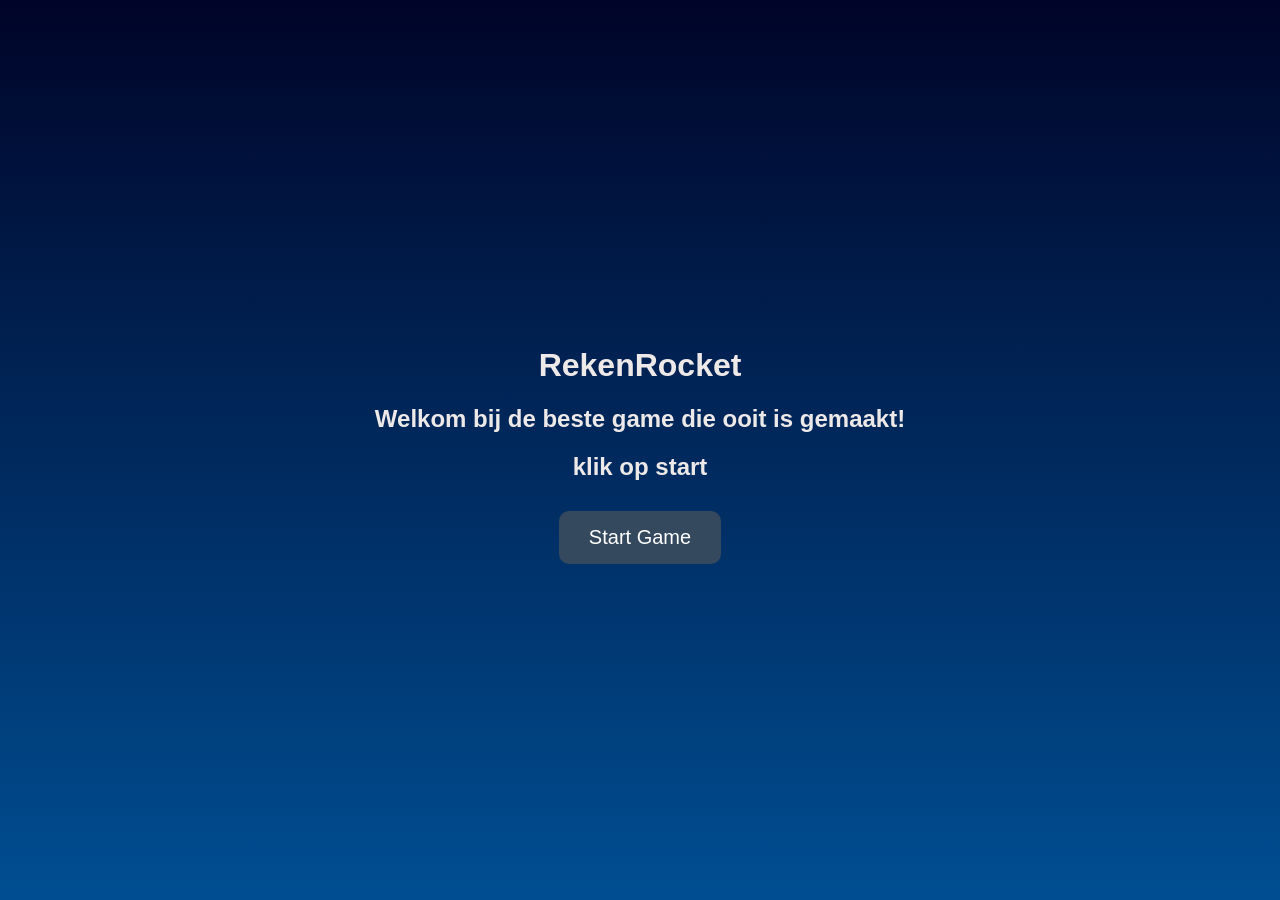
<file: index.html>
<!DOCTYPE html>
<html lang="nl">
<head>
    <meta charset="UTF-8">
    <meta name="viewport" content="width=device-width, initial-scale=1.0">
    <title>RekenRocket</title>
    <link rel="stylesheet" href="style.css">
</head>
<body>

    <div class="container">
        <h1>RekenRocket<h1>
        <h2>Welkom bij de beste game die ooit is gemaakt!</h2>
        <h2>klik op start</h2>
        <!-- Button nu verbonden met rekenrocket.html -->
        <button onclick="startGame()">Start Game</button>    
    </div>
    <script src="script.js"></script>
</body>
</html>
</file>
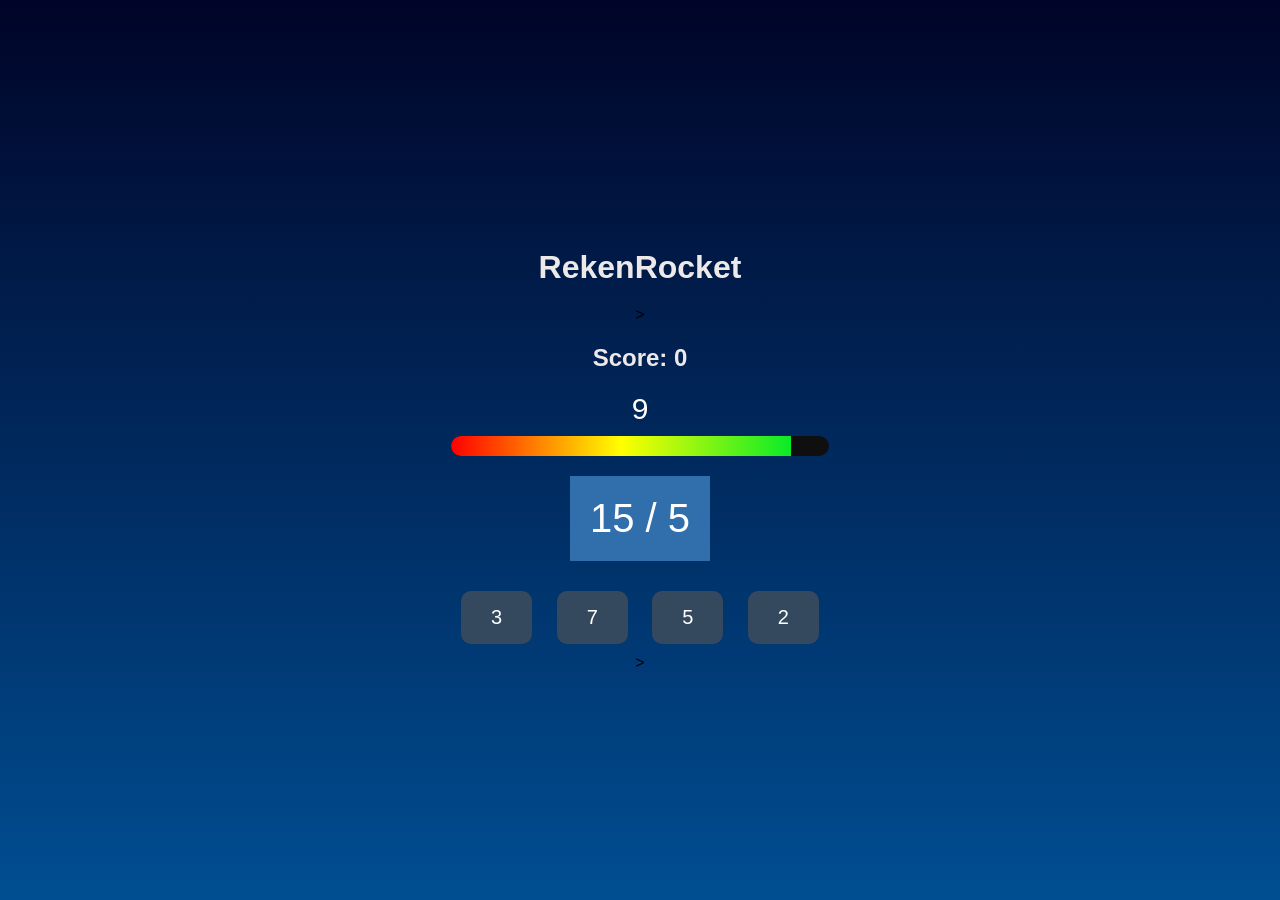
<file: rekenrocket.html>
<!DOCTYPE html>
<html lang="nl">
<head>
    <meta charset="UTF-8">
    <title>RekenRocket</title>

    <link rel="stylesheet" href="style.css">
</head>
<body>

<div class="container">
    <h1>RekenRocket</h1>
    <!-- scorebord -->>
     <h2>Score: <span id="score">0</span></h2>

    <!-- TIMER -->
    <div id="time">10</div>
    <div class="bar">
        <div id="progress"></div>
    </div>

    <div id="som"></div>

    <p id="resultaat"></p>

    <div>
       <button onclick="checkAntwoord(this)"></button>
        <button onclick="checkAntwoord(this)"></button>
        <button onclick="checkAntwoord(this)"></button>
        <button onclick="checkAntwoord(this)"></button>
    </div>>
</div>

<script src="script.js"></script>

</body>
</html>
</file>
<file: style.css>
body {
    margin: 0;
    min-height: 100vh;

    background: linear-gradient(180deg, #000428, #004e92);

    display: flex;
    justify-content: center;
    align-items: center;
    font-family: Arial, sans-serif;
}

.container {
    text-align: center;
}

/* titel */
h1 {
    color: rgb(238, 233, 233);
    margin-bottom: 20px;
}

/* som */
#som {
    font-size: 40px;
    background-color: #306eac;
    padding: 20px;
    margin: 20px auto;
    display: block;
    color: white;
    width: fit-content;
}

/* knoppen */
button {
    padding: 15px 30px;
    font-size: 20px;
    border: none;
    border-radius: 10px;
    background-color: #34495e;
    color: white;
    cursor: pointer;
    margin: 10px;
    transition: 0.3s;
}

/* hover effect */
button:hover {
    background-color: lightblue;
    color: rgb(20, 1, 1);
}

/* resultaat tekst */
#resultaat {
    margin-top: 20px;
    font-size: 20px;
    color: white;
}
#time {
    font-size: 30px;
    margin: 10px;
    color: white;
}

.bar {
    width: 100%;
    height: 20px;
    background: #0f0f0f;
    border-radius: 10px;
    overflow: hidden;
    margin-bottom: 15px;
}

#progress {
    height: 100%;
    width: 100%;
    background: linear-gradient(to left, rgb(9, 235, 39), yellow, red);
    transition: width 1s linear;
}
h2 {  color: rgb(238, 233, 233);
    margin-bottom: 20px;
}
</file>
